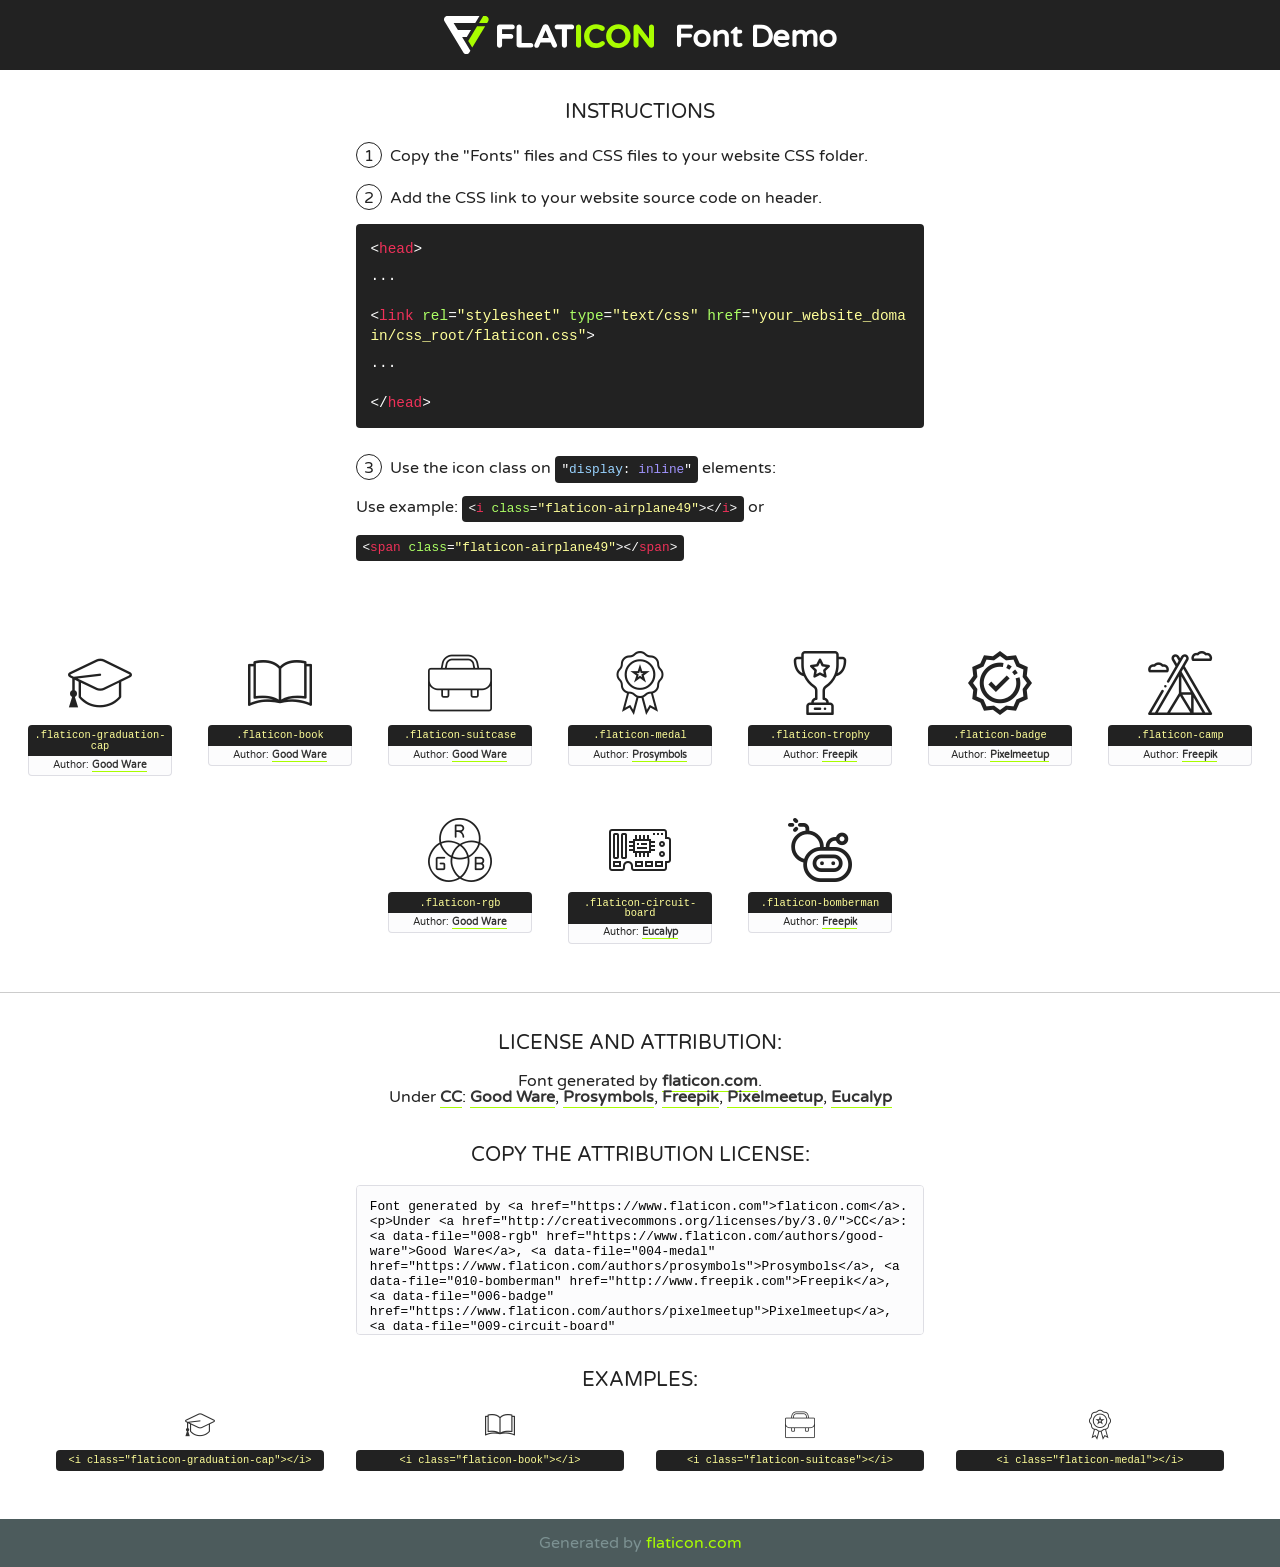
<file: fonts/flaticon/font/flaticon.html>
<!DOCTYPE html>
<!--
  Flaticon icon font: Flaticon
  Creation date: 12/07/2020 17:37
-->
<html>
<!DOCTYPE html>
<html>

<head>
    <title>Flaticon WebFont</title>
    <link href="http://fonts.googleapis.com/css?family=Varela+Round" rel="stylesheet" type="text/css" />
    <link rel="stylesheet" type="text/css" href="flaticon.css">
    <meta charset="UTF-8">
    <style>
    html, body, div, span, applet, object, iframe,
    h1, h2, h3, h4, h5, h6, p, blockquote, pre,
    a, abbr, acronym, address, big, cite, code,
    del, dfn, em, img, ins, kbd, q, s, samp,
    small, strike, strong, sub, sup, tt, var,
    b, u, i, center,
    dl, dt, dd, ol, ul, li,
    fieldset, form, label, legend,
    table, caption, tbody, tfoot, thead, tr, th, td,
    article, aside, canvas, details, embed, 
    figure, figcaption, footer, header, hgroup, 
    menu, nav, output, ruby, section, summary,
    time, mark, audio, video {
        margin: 0;
        padding: 0;
        border: 0;
        font-size: 100%;
        font: inherit;
        vertical-align: baseline;
    }
    /* HTML5 display-role reset for older browsers */
    article, aside, details, figcaption, figure, 
    footer, header, hgroup, menu, nav, section {
        display: block;
    }
    body {
        line-height: 1;
    }
    ol, ul {
        list-style: none;
    }
    blockquote, q {
        quotes: none;
    }
    blockquote:before, blockquote:after,
    q:before, q:after {
        content: '';
        content: none;
    }
    table {
        border-collapse: collapse;
        border-spacing: 0;
    }
    body {
        font-family: 'Varela Round', Helvetica, Arial, sans-serif;
        font-size: 16px;
        color: #222;
    }
    a {
        color: #333;
        border-bottom: 1px solid #a9fd00;
        font-weight: bold;
        text-decoration: none;
    }
    * {
        -moz-box-sizing: border-box;
        -webkit-box-sizing: border-box;
        box-sizing: border-box;
        margin: 0;
        padding: 0;
    }
    [class^="flaticon-"]:before, [class*=" flaticon-"]:before, [class^="flaticon-"]:after, [class*=" flaticon-"]:after {
        font-family: Flaticon;
        font-size: 30px;
        font-style: normal;
        margin-left: 20px;
        color: #333;
    }
    .wrapper {
        max-width: 600px;
        margin: auto;
        padding: 0 1em;
    }
    .title {
        font-size: 1.25em;
        text-align: center;
        margin-bottom: 1em;
        text-transform: uppercase;
    }
    header {
        text-align: center;
        background-color: #222;
        color: #fff;
        padding: 1em;
    }
    header .logo {
        width: 210px;
        height: 38px;
        display: inline-block;
        vertical-align: middle;
        margin-right: 1em;
        border: none;
    }
    header strong {
        font-size: 1.95em;
        font-weight: bold;
        vertical-align: middle;
        margin-top: 5px;
        display: inline-block;
    }
    .demo {
        margin: 2em auto;
        line-height: 1.25em;
    }
    .demo ul li {
        margin-bottom: 1em;
    }
    .demo ul li .num {
        color: #222;
        border-radius: 20px;
        display: inline-block;
        width: 26px;
        padding: 3px;
        height: 26px;
        text-align: center;
        margin-right: 0.5em;
        border: 1px solid #222;
    }
    .demo ul li code {
        background-color: #222;
        border-radius: 4px;
        padding: 0.25em 0.5em;
        display: inline-block;
        color: #fff;
        font-family: Consolas,Monaco,Lucida Console,Liberation Mono,DejaVu Sans Mono,Bitstream Vera Sans Mono,Courier New, monospace;
        font-weight: lighter;
        margin-top: 1em;
        font-size: 0.8em;
        word-break: break-all;
    }
    .demo ul li code.big {
        padding: 1em;
        font-size: 0.9em;
    }
    .demo ul li code .red {
        color: #EF3159;
    }
    .demo ul li code .green {
        color: #ACFF65;
    }
    .demo ul li code .yellow {
        color: #FFFF99;
    }
    .demo ul li code .blue {
        color: #99D3FF;
    }
    .demo ul li code .purple {
        color: #A295FF;
    }
    .demo ul li code .dots {
        margin-top: 0.5em;
        display: block;
    }
    #glyphs {
        border-bottom: 1px solid #ccc;
        padding: 2em 0;
        text-align: center;
    }
    .glyph {
        display: inline-block;
        width: 9em;
        margin: 1em;
        text-align: center;
        vertical-align: top;
        background: #FFF;
    }
    .glyph .glyph-icon {
        padding: 10px;
        display: block;
        font-family:"Flaticon";
        font-size: 64px;
        line-height: 1;
    }
    .glyph .glyph-icon:before {
        font-size: 64px;
        color: #222;
        margin-left: 0;
    }
    .class-name {
        font-size: 0.65em;
        background-color: #222;
        color: #fff;
        border-radius: 4px 4px 0 0;
        padding: 0.5em;
        color: #FFFF99;
        font-family: Consolas,Monaco,Lucida Console,Liberation Mono,DejaVu Sans Mono,Bitstream Vera Sans Mono,Courier New, monospace;
    }
    .author-name {
        font-size: 0.6em;
        background-color: #fcfcfd;
        border: 1px solid #DEDEE4;
        border-top: 0;
        border-radius: 0 0 4px 4px;
        padding: 0.5em;
    }
    .class-name:last-child {
        font-size: 10px;
        color:#888;
    }
    .class-name:last-child a {
        font-size: 10px;
        color:#555;
    }
    .class-name:last-child a:hover {
        color:#a9fd00;
    }
    .glyph > input {
        display: block;
        width: 100px;
        margin: 5px auto;
        text-align: center;
        font-size: 12px;
        cursor: text;
    }
    .glyph > input.icon-input {
        font-family:"Flaticon";
        font-size: 16px;
        margin-bottom: 10px;
    }
    .attribution .title {
        margin-top: 2em;
    }
    .attribution textarea {
        background-color: #fcfcfd;
        padding: 1em;
        border: none;
        box-shadow: none;
        border: 1px solid #DEDEE4;
        border-radius: 4px;
        resize: none;
        width: 100%;
        height: 150px;
        font-size: 0.8em;
        font-family: Consolas,Monaco,Lucida Console,Liberation Mono,DejaVu Sans Mono,Bitstream Vera Sans Mono,Courier New, monospace;
        -webkit-appearance: none;
    }
    .iconsuse {
        margin: 2em auto;
        text-align: center;
        max-width: 1200px;
    }
    .iconsuse:after {
        content: '';
        display: table;
        clear: both;
    }
    .iconsuse .image {
        float: left;
        width: 25%;
        padding: 0 1em;
    }
    .iconsuse .image p {
        margin-bottom: 1em;
    }
    .iconsuse .image span {
        display: block;
        font-size: 0.65em;
        background-color: #222;
        color: #fff;
        border-radius: 4px;
        padding: 0.5em;
        color: #FFFF99;
        margin-top: 1em;
        font-family: Consolas,Monaco,Lucida Console,Liberation Mono,DejaVu Sans Mono,Bitstream Vera Sans Mono,Courier New, monospace;
    }
    #footer {
        text-align: center;
        background-color: #4C5B5C;
        color: #7c9192;
        padding: 1em;
    }
    #footer a {
        border: none;
        color: #a9fd00;
        font-weight: normal;
    }
    @media (max-width: 960px) {
        .iconsuse .image {
            width: 50%;
        }
    }
    @media (max-width: 560px) {
        .iconsuse .image {
            width: 100%;
        }
    }
    </style>
</head>

<body class="characters-off">

    <header>
        <a href="https://www.flaticon.com" target="_blank" class="logo">
            <svg version="1.1" xmlns="http://www.w3.org/2000/svg" xmlns:xlink="http://www.w3.org/1999/xlink" xmlns:a="http://ns.adobe.com/AdobeSVGViewerExtensions/3.0/" viewBox="0 0 560.875 102.036" enable-background="new 0 0 560.875 102.036" xml:space="preserve">
                <defs>
                </defs>
                <g>
                    <g class="letters">
                        <path fill="#ffffff" d="M141.596,29.675c0-3.777,2.985-6.767,6.764-6.767h34.438c3.426,0,6.15,2.728,6.15,6.15
                        c0,3.43-2.724,6.149-6.15,6.149h-27.674v13.091h23.719c3.429,0,6.151,2.724,6.151,6.15c0,3.43-2.723,6.149-6.151,6.149h-23.719
                        v17.574c0,3.773-2.986,6.761-6.764,6.761c-3.779,0-6.764-2.989-6.764-6.761V29.675z"></path>
                        <path fill="#ffffff" d="M193.844,29.149c0-3.781,2.985-6.767,6.764-6.767c3.776,0,6.763,2.985,6.763,6.767v42.957h25.039
                        c3.426,0,6.149,2.726,6.149,6.153c0,3.425-2.723,6.15-6.149,6.15h-31.802c-3.779,0-6.764-2.986-6.764-6.768V29.149z"></path>
                        <path fill="#ffffff" d="M241.891,75.71l21.438-48.407c1.492-3.341,4.215-5.357,7.906-5.357h0.792
                        c3.686,0,6.323,2.017,7.815,5.357l21.439,48.407c0.436,0.967,0.701,1.845,0.701,2.723c0,3.602-2.809,6.501-6.414,6.501
                        c-3.161,0-5.269-1.845-6.499-4.655l-4.132-9.661h-27.059l-4.301,10.102c-1.144,2.631-3.426,4.214-6.237,4.214
                        c-3.517,0-6.24-2.81-6.24-6.325C241.1,77.64,241.451,76.677,241.891,75.71z M279.932,58.666l-8.521-20.297l-8.526,20.297H279.932
                        z"></path>
                        <path fill="#ffffff" d="M314.864,35.387H301.86c-3.429,0-6.239-2.813-6.239-6.238c0-3.429,2.811-6.24,6.239-6.24h39.533
                        c3.426,0,6.237,2.811,6.237,6.24c0,3.425-2.811,6.238-6.237,6.238h-13.001v42.785c0,3.773-2.99,6.761-6.764,6.761
                        c-3.779,0-6.764-2.989-6.764-6.761V35.387z"></path>
                        <path fill="#A9FD00" d="M352.615,29.149c0-3.781,2.985-6.767,6.767-6.767c3.774,0,6.761,2.985,6.761,6.767v49.024
                        c0,3.773-2.987,6.761-6.761,6.761c-3.781,0-6.767-2.989-6.767-6.761V29.149z"></path>
                        <path fill="#A9FD00" d="M374.132,53.836v-0.179c0-17.481,13.178-31.801,32.065-31.801c9.22,0,15.459,2.458,20.557,6.238
                        c1.402,1.054,2.637,2.985,2.637,5.357c0,3.692-2.985,6.59-6.681,6.59c-1.845,0-3.071-0.702-4.044-1.319
                        c-3.776-2.813-7.729-4.393-12.562-4.393c-10.364,0-17.831,8.611-17.831,19.154v0.173c0,10.542,7.291,19.329,17.831,19.329
                        c5.715,0,9.492-1.756,13.359-4.834c1.049-0.874,2.458-1.491,4.039-1.491c3.429,0,6.325,2.813,6.325,6.236
                        c0,2.106-1.056,3.78-2.282,4.834c-5.539,4.834-12.036,7.733-21.878,7.733C387.572,85.464,374.132,71.493,374.132,53.836z"></path>
                        <path fill="#A9FD00" d="M433.009,53.836v-0.179c0-17.481,13.79-31.801,32.766-31.801c18.981,0,32.592,14.143,32.592,31.628v0.173
                        c0,17.483-13.785,31.807-32.769,31.807C446.625,85.464,433.009,71.32,433.009,53.836z M484.224,53.836v-0.179
                        c0-10.539-7.725-19.326-18.626-19.326c-10.893,0-18.449,8.611-18.449,19.154v0.173c0,10.542,7.73,19.329,18.626,19.329
                        C476.676,72.986,484.224,64.378,484.224,53.836z"></path>
                        <path fill="#A9FD00" d="M506.233,29.321c0-3.774,2.99-6.763,6.767-6.763h1.401c3.252,0,5.183,1.583,7.029,3.953l26.093,34.265
                        V29.059c0-3.692,2.99-6.677,6.681-6.677c3.683,0,6.671,2.985,6.671,6.677v48.934c0,3.78-2.987,6.765-6.764,6.765h-0.436
                        c-3.257,0-5.188-1.581-7.034-3.953l-27.056-35.492v32.944c0,3.687-2.985,6.676-6.678,6.676c-3.683,0-6.673-2.989-6.673-6.676
                        V29.321z"></path>
                    </g>
                    <g class="insignia">
                        <path fill="#ffffff" d="M48.372,56.137h12.517l11.156-18.537H37.186L25.688,18.539h57.825L94.668,0H9.271
                        C5.925,0,2.842,1.801,1.198,4.716c-1.644,2.907-1.593,6.482,0.134,9.343l50.38,83.501c1.678,2.781,4.689,4.476,7.938,4.476
                        c3.246,0,6.257-1.695,7.935-4.476l2.898-4.804L48.372,56.137z"></path>
                        <g class="i">
                            <path fill="#A9FD00" d="M93.575,18.539h0.031v0.004l21.652,0.004l2.705-4.488c1.727-2.861,1.778-6.436,0.133-9.343
                            C116.454,1.801,113.371,0,110.026,0h-5.294L93.575,18.539z"></path>
                            <polygon fill="#A9FD00" points="88.291,27.356 64.725,66.486 75.519,84.404 109.942,27.356"></polygon>
                        </g>
                    </g>
                </g>
            </svg>
        </a>
        <strong>Font Demo</strong>
    </header>


    <section class="demo wrapper">

        <p class="title">Instructions</p>

        <ul>
            <li>
                <span class="num">1</span>Copy the "Fonts" files and CSS files to your website CSS folder.
            </li>
            <li>
                <span class="num">2</span>Add the CSS link to your website source code on header.
                <code class="big">
                    &lt;<span class="red">head</span>&gt;
                    <br/><span class="dots">...</span>
                    <br/>&lt;<span class="red">link</span> <span class="green">rel</span>=<span class="yellow">"stylesheet"</span> <span class="green">type</span>=<span class="yellow">"text/css"</span> <span class="green">href</span>=<span class="yellow">"your_website_domain/css_root/flaticon.css"</span>&gt;
                    <br/><span class="dots">...</span>
                    <br/>&lt;/<span class="red">head</span>&gt;
                </code>
            </li>

            <li>
                <p>
                    <span class="num">3</span>Use the icon class on <code>"<span class="blue">display</span>:<span class="purple"> inline</span>"</code> elements:
                    <br />
                    Use example: <code>&lt;<span class="red">i</span> <span class="green">class</span>=<span class="yellow">&quot;flaticon-airplane49&quot;</span>&gt;&lt;/<span class="red">i</span>&gt;</code> or <code>&lt;<span class="red">span</span> <span class="green">class</span>=<span class="yellow">&quot;flaticon-airplane49&quot;</span>&gt;&lt;/<span class="red">span</span>&gt;</code>
            </li>
        </ul>

    </section>




   <section id="glyphs">          
    
      
        <div class="glyph"><div class="glyph-icon flaticon-graduation-cap"></div>
            <div class="class-name">.flaticon-graduation-cap</div>
            <div class="author-name">Author: <a data-file="001-graduation-cap" href="https://www.flaticon.com/authors/good-ware">Good Ware</a> </div> 
        </div>        
        
        <div class="glyph"><div class="glyph-icon flaticon-book"></div>
            <div class="class-name">.flaticon-book</div>
            <div class="author-name">Author: <a data-file="002-book" href="https://www.flaticon.com/authors/good-ware">Good Ware</a> </div> 
        </div>        
        
        <div class="glyph"><div class="glyph-icon flaticon-suitcase"></div>
            <div class="class-name">.flaticon-suitcase</div>
            <div class="author-name">Author: <a data-file="003-suitcase" href="https://www.flaticon.com/authors/good-ware">Good Ware</a> </div> 
        </div>        
        
        <div class="glyph"><div class="glyph-icon flaticon-medal"></div>
            <div class="class-name">.flaticon-medal</div>
            <div class="author-name">Author: <a data-file="004-medal" href="https://www.flaticon.com/authors/prosymbols">Prosymbols</a> </div> 
        </div>        
        
        <div class="glyph"><div class="glyph-icon flaticon-trophy"></div>
            <div class="class-name">.flaticon-trophy</div>
            <div class="author-name">Author: <a data-file="005-trophy" href="http://www.freepik.com">Freepik</a> </div> 
        </div>        
        
        <div class="glyph"><div class="glyph-icon flaticon-badge"></div>
            <div class="class-name">.flaticon-badge</div>
            <div class="author-name">Author: <a data-file="006-badge" href="https://www.flaticon.com/authors/pixelmeetup">Pixelmeetup</a> </div> 
        </div>        
        
        <div class="glyph"><div class="glyph-icon flaticon-camp"></div>
            <div class="class-name">.flaticon-camp</div>
            <div class="author-name">Author: <a data-file="007-camp" href="http://www.freepik.com">Freepik</a> </div> 
        </div>        
        
        <div class="glyph"><div class="glyph-icon flaticon-rgb"></div>
            <div class="class-name">.flaticon-rgb</div>
            <div class="author-name">Author: <a data-file="008-rgb" href="https://www.flaticon.com/authors/good-ware">Good Ware</a> </div> 
        </div>        
        
        <div class="glyph"><div class="glyph-icon flaticon-circuit-board"></div>
            <div class="class-name">.flaticon-circuit-board</div>
            <div class="author-name">Author: <a data-file="009-circuit-board" href="https://www.flaticon.com/authors/eucalyp">Eucalyp</a> </div> 
        </div>        
        
        <div class="glyph"><div class="glyph-icon flaticon-bomberman"></div>
            <div class="class-name">.flaticon-bomberman</div>
            <div class="author-name">Author: <a data-file="010-bomberman" href="http://www.freepik.com">Freepik</a> </div> 
        </div>        
        

    </section>



    <section class="attribution wrapper"   style="text-align:center;">

      <div class="title">License and attribution:</div><div class="attrDiv">Font generated by <a href="https://www.flaticon.com">flaticon.com</a>. <div><p>Under <a href="http://creativecommons.org/licenses/by/3.0/">CC</a>: <a data-file="008-rgb" href="https://www.flaticon.com/authors/good-ware">Good Ware</a>, <a data-file="004-medal" href="https://www.flaticon.com/authors/prosymbols">Prosymbols</a>, <a data-file="010-bomberman" href="http://www.freepik.com">Freepik</a>, <a data-file="006-badge" href="https://www.flaticon.com/authors/pixelmeetup">Pixelmeetup</a>, <a data-file="009-circuit-board" href="https://www.flaticon.com/authors/eucalyp">Eucalyp</a></p>  </div>
      </div>
      <div class="title">Copy the Attribution License:</div>

    <textarea onclick="this.focus();this.select();">Font generated by &lt;a href=&quot;https://www.flaticon.com&quot;&gt;flaticon.com&lt;/a&gt;. <p>Under <a href="http://creativecommons.org/licenses/by/3.0/">CC</a>: <a data-file="008-rgb" href="https://www.flaticon.com/authors/good-ware">Good Ware</a>, <a data-file="004-medal" href="https://www.flaticon.com/authors/prosymbols">Prosymbols</a>, <a data-file="010-bomberman" href="http://www.freepik.com">Freepik</a>, <a data-file="006-badge" href="https://www.flaticon.com/authors/pixelmeetup">Pixelmeetup</a>, <a data-file="009-circuit-board" href="https://www.flaticon.com/authors/eucalyp">Eucalyp</a></p>  
     </textarea>

    </section>

    <section class="iconsuse">

          <div class="title">Examples:</div>            
             
            <div class="image">
                <p>
                    <i class="glyph-icon flaticon-graduation-cap"></i> 
                    <span>&lt;i class=&quot;flaticon-graduation-cap&quot;&gt;&lt;/i&gt;</span>
                </p>
            </div>
            
            <div class="image">
                <p>
                    <i class="glyph-icon flaticon-book"></i> 
                    <span>&lt;i class=&quot;flaticon-book&quot;&gt;&lt;/i&gt;</span>
                </p>
            </div>
            
            <div class="image">
                <p>
                    <i class="glyph-icon flaticon-suitcase"></i> 
                    <span>&lt;i class=&quot;flaticon-suitcase&quot;&gt;&lt;/i&gt;</span>
                </p>
            </div>
            
            <div class="image">
                <p>
                    <i class="glyph-icon flaticon-medal"></i> 
                    <span>&lt;i class=&quot;flaticon-medal&quot;&gt;&lt;/i&gt;</span>
                </p>
            </div>
                       
        </div>
                            
    </section>

<div id="footer">
    <div>Generated by <a href="https://www.flaticon.com">flaticon.com</a>
    </div>
</div>



</body>
</html>
</file>
<file: fonts/flaticon/font/flaticon.css>
/*
  	Flaticon icon font: Flaticon
  	Creation date: 12/07/2020 17:37
  	*/

@font-face {
  font-family: "Flaticon";
  src: url("./Flaticon.eot");
  src: url("./Flaticon.eot?#iefix") format("embedded-opentype"),
       url("./Flaticon.woff2") format("woff2"),
       url("./Flaticon.woff") format("woff"),
       url("./Flaticon.ttf") format("truetype"),
       url("./Flaticon.svg#Flaticon") format("svg");
  font-weight: normal;
  font-style: normal;
}

@media screen and (-webkit-min-device-pixel-ratio:0) {
  @font-face {
    font-family: "Flaticon";
    src: url("./Flaticon.svg#Flaticon") format("svg");
  }
}

[class^="flaticon-"]:before, [class*=" flaticon-"]:before,
[class^="flaticon-"]:after, [class*=" flaticon-"]:after {   
  font-family: Flaticon;
        font-size: 20px;
font-style: normal;
margin-left: 20px;
}

.flaticon-graduation-cap:before { content: "\f100"; }
.flaticon-book:before { content: "\f101"; }
.flaticon-suitcase:before { content: "\f102"; }
.flaticon-medal:before { content: "\f103"; }
.flaticon-trophy:before { content: "\f104"; }
.flaticon-badge:before { content: "\f105"; }
.flaticon-camp:before { content: "\f106"; }
.flaticon-rgb:before { content: "\f107"; }
.flaticon-circuit-board:before { content: "\f108"; }
.flaticon-bomberman:before { content: "\f109"; }
</file>
